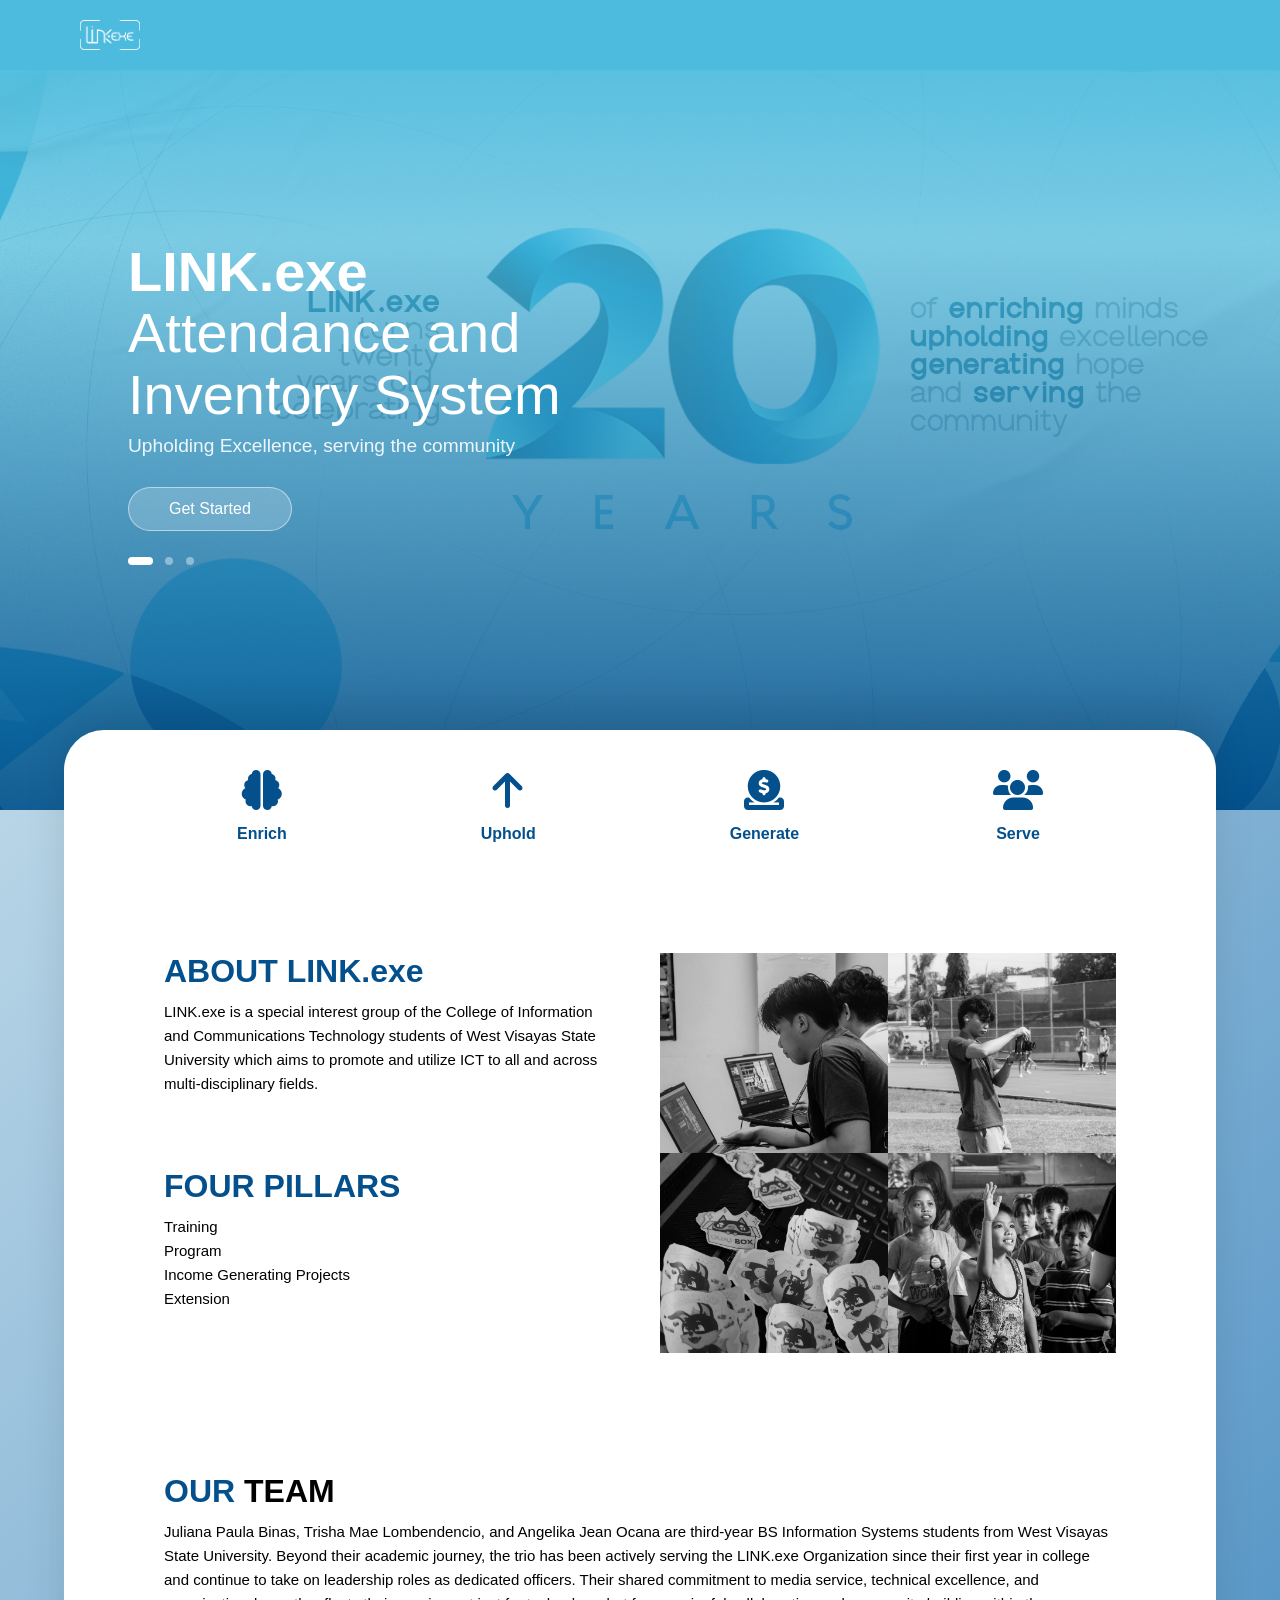
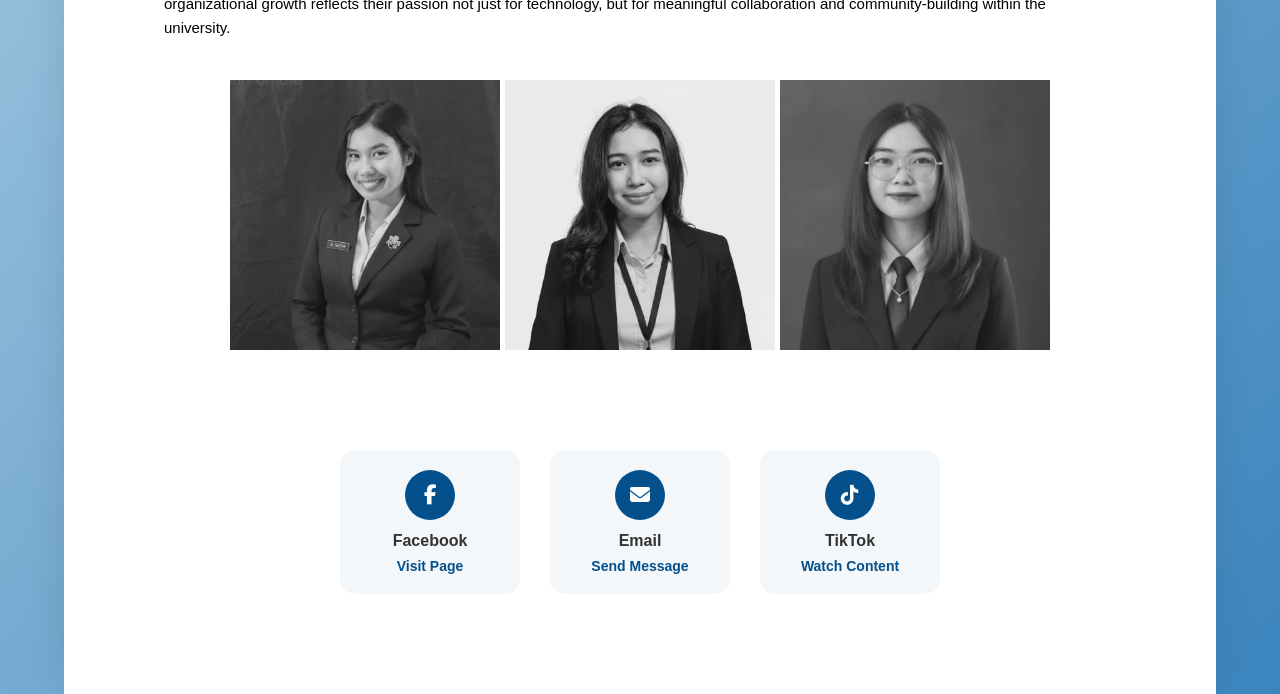
<file: landing.html>
<!DOCTYPE html>
<html lang="en">
<head>
    <meta charset="UTF-8">
    <meta name="viewport" content="width=device-width, initial-scale=1.0">
    <title>LINK.exe Web System</title>
    <link rel="stylesheet" href="index.css">
    <link rel="stylesheet" href="https://cdnjs.cloudflare.com/ajax/libs/font-awesome/6.5.0/css/all.min.css">
</head>

<body>
    <div>
        <nav class="nav-bar">
            <div class="nav-links">
                <div class="logo"></div>
            </div>
        </nav>

        <section class="hero-slider">
            <div class="slide-container">
                <div class="slide active" style="background-image: url('Images/LINK20.jpg')"></div>
                <div class="slide" style="background-image: url('Images/TRAINING.jpg')"></div>
                <div class="slide" style="background-image: url('Images/BIGBANG.jpg')"></div>
            </div>

            <div class="gradient-overlay"></div>

            <div class="hero-content">
                <h1>LINK.exe <br> <span>Attendance and <br> Inventory System</span></h1>
                <p>Upholding Excellence, serving the community</p>
                <a href="login.html" class="btn-get-started">Get Started</a>

                <div class="dots-container">
                    <span class="dot active"></span>
                    <span class="dot"></span>
                    <span class="dot"></span>
                </div>
            </div>
        </section>
    </div>

    <footer class="overlapping-footer">
        <div class="pillars-container">
            <div class="pillar-item">
                <i class="fa-solid fa-brain"></i>
                <p>Enrich</p>
            </div>
            <div class="pillar-item">
                <i class="fa-solid fa-arrow-up"></i>
                <p>Uphold</p>
            </div>
            <div class="pillar-item">
                <i class="fa-solid fa-circle-dollar-to-slot"></i>
                <p>Generate</p>
            </div>
            <div class="pillar-item">
                <i class="fa-solid fa-users"></i>
                <p>Serve</p>
            </div>
        </div>

        <section class="about-link">
            <div class="left-box">
                <h2>ABOUT LINK.exe</h2>
                <p>
                    LINK.exe is a special interest group of the College of Information and Communications
                    Technology students of West Visayas State University which aims to promote and utilize
                    ICT to all and across multi-disciplinary fields.
                </p>
                <br> <br>
                <br> <br>
                <h2>FOUR PILLARS</h2>
                <p class="pillar-link" data-target="enrich">Training</p>
                <p class="pillar-link" data-target="uphold">Program</p>
                <p class="pillar-link" data-target="generate">Income Generating Projects</p>
                <p class="pillar-link" data-target="serve">Extension</p>
            </div>

            <div class="pillars-grid">
                <div class="pillar-card" id="enrich">
                    <img src="Images/Enrich.jpg" alt="Enrich">
                    <div class="overlay">
                        <h3>TRAINING</h3>
                        <p>Enriching Minds</p>
                    </div>
                </div>

                <div class="pillar-card" id="uphold">
                    <img src="Images/Uphold.jpg" alt="Uphold">
                    <div class="overlay">
                        <h3>PROGRAM</h3>
                        <p>Upholding Excellence</p>
                    </div>
                </div>

                <div class="pillar-card" id="generate">
                    <img src="Images/IGP.jpg" alt="Generate">
                    <div class="overlay">
                        <h3>IGP</h3>
                        <p>Generating Hope</p>
                    </div>
                </div>

                <div class="pillar-card" id="serve">
                    <img src="Images/Extension.jpg" alt="Serve">
                    <div class="overlay">
                        <h3>EXTENSION</h3>
                        <p>Serving Community</p>
                    </div>
                </div>
            </div>
        </section>

        <section class="team-section">
            <div class="team-header">
                <h2><span>OUR</span> TEAM</h2>
                <p>Juliana Paula Binas, Trisha Mae Lombendencio, and Angelika Jean Ocana are third-year BS Information Systems students from West Visayas State University. Beyond their academic journey, the trio has been actively serving the LINK.exe Organization since their first year in college and continue to take on leadership roles as dedicated officers. Their shared commitment to media service, technical excellence, and organizational growth reflects their passion not just for technology, but for meaningful collaboration and community-building within the university.</p>
            </div>

            <div class="team-wrapper">
                <div class="team-card">
                    <img src="Images/Juliana.jpg" alt="Team Member 1">
                    <div class="info">
                        <h3>JULIANA PAULA</h3>
                        <p>T. Binas</p>
                    </div>
                </div>

                <div class="team-card">
                    <img src="Images/Trisha.jpg" alt="Team Member 2">
                    <div class="info">
                        <h3>TRISHA MAE</h3>
                        <p>C. Lombendencio</p>
                    </div>
                </div>

                <div class="team-card">
                    <img src="Images/Angelika.jpg" alt="Team Member 3">
                    <div class="info">
                        <h3>ANGELIKA JEAN</h3>
                        <p>J. Ocana</p>
                    </div>
                </div>
            </div>
        </section>

        <div class="contact">
            <div class="social-grid">
                <div class="social-card">
                    <div class="icon-circle"><i class="fa-brands fa-facebook-f"></i></div>
                    <h4>Facebook</h4>
                    <a href="https://www.facebook.com/linkexeofficial" target="_blank">Visit Page</a>
                </div>

                <div class="social-card">
                    <div class="icon-circle"><i class="fa-solid fa-envelope"></i></div>
                    <h4>Email</h4>
                    <a href="mailto:link.exe@wvsu.edu.ph" target="_blank">Send Message</a>
                </div>

                <div class="social-card">
                    <div class="icon-circle"><i class="fa-brands fa-tiktok"></i></div>
                    <h4>TikTok</h4>
                    <a href="https://tiktok.com/@linkexeofficial" target="_blank">Watch Content</a>
                </div>
            </div>
        </div>

        <button id="backToTop">
            <i class="fa-solid fa-angles-up"></i>
        </button>
    </footer>
    <script src="index.js"></script>
</body>
</html>
</file>
<file: index.css>
* {
    margin: 0;
    padding: 0;
    box-sizing: border-box;
}

body {
    font-family: 'Segoe UI', Tahoma, Geneva, Verdana, sans-serif;
    background: linear-gradient(135deg, #DDEDF2 0%, #3b84be 100%);
    min-height: 100vh;
    overflow-x: hidden;
}

.container {
    max-width: 1400px;
    margin: 0 auto;
}

/* Navigation Bar */
.nav-bar {
    display: flex;
    justify-content: space-between;
    align-items: center;
    position: fixed;
    z-index: 1000;
    background-color: #4cbbde;
    top: 0;
    left: 0;
    right: 0;
    gap: 16px;
    padding: 0 20px;
    height: 70px;
}

.logo {
    width: 60px;
    height: 60px;
    background-image: url('Images/LINK.exe\ Logo_Secondary\ White.png');
    background-size: contain;
    background-repeat: no-repeat;
    background-position: center;
    margin-left: 60px;
}

.nav-links {
    display: flex;
    align-items: center;
    gap: 40px;
    flex: 1;
}

.nav-links ul {
    display: flex;
    justify-content: center;
    flex: 1;
    list-style: none;
}

.nav-links ul li a {
    color: #ffffff;
    padding: 10px 18px;
    text-decoration: none;
    font-weight: 600;
    font-size: 0.95em;
    display: inline-block;
    border-radius: 50px;
    transition: 0.3s;
}

.nav-links a:hover {
    background: #ffffff;
    color: #06c6df;
}

.nav-links a.active {
    background: #03508c;
    color: #fff;
}

.logout-btn {
    background: none;
    border: none;
    color: #ffffff;
    font-weight: 600;
    font-size: 0.95em;
    padding: 10px 18px;
    cursor: pointer;
    margin-right: 30px;
    border-radius: 50px;
    transition: 0.3s;
}

.logout-btn:hover {
    background: #ffffff;
    color: #06c6df;
}

.logout-btn i {
    margin-right: 6px;
}

/* Images */
.hero-slider {
    position: relative;
    width: 100%;
    height: 90vh;
    overflow: hidden;
    color: white;
}

.slide {
    position: absolute;
    top: 0;
    left: 0;
    width: 100%;
    height: 100%;
    background-size: cover;
    background-position: center;
    opacity: 0;
    transition: opacity 1s ease-in-out;
}

.slide.active {
    opacity: 1;
}

.gradient-overlay {
    position: absolute;
    top: 0;
    left: 0;
    width: 100%;
    height: 100%;
    background: linear-gradient(180deg,
            rgb(76, 188, 222) 0%,
            rgba(76, 187, 222, 0.7) 30%,
            rgba(3, 80, 140, 0.9) 100%);
    z-index: 1;
}

.hero-content {
    position: relative;
    z-index: 2;
    display: flex;
    flex-direction: column;
    justify-content: center;
    height: 100%;
    padding-left: 10%;
}

.hero-content h1 {
    font-size: 3.5rem;
    line-height: 1.1;
    margin-bottom: 10px;
    color: white;
}

.hero-content h1 span {
    font-weight: 300;
}

.hero-content p {
    font-size: 1.2rem;
    margin-bottom: 30px;
    opacity: 0.9;
}

.btn-get-started {
    display: inline-block;
    width: fit-content;
    padding: 12px 40px;
    background: rgba(255, 255, 255, 0.2);
    border: 1px solid rgba(255, 255, 255, 0.5);
    color: white;
    text-decoration: none;
    border-radius: 50px;
    backdrop-filter: blur(10px);
    transition: 0.3s;
}

.btn-get-started:hover {
    background: white;
    color: #0e3a69;
}

.dots-container {
    margin-top: 20px;
}

.dot {
    height: 8px;
    width: 8px;
    background-color: rgba(255, 255, 255, 0.4);
    border-radius: 50%;
    display: inline-block;
    margin-right: 8px;
    transition: 0.3s;
}

.dot.active {
    width: 25px;
    border-radius: 10px;
    background-color: white;
}

.overlapping-footer {
    position: relative;
    z-index: 10;
    margin-top: -80px;
    margin-left: 5%;
    margin-right: 5%;
    background: #ffffff !important;
    opacity: 1 !important;
    border-top-left-radius: 40px;
    border-top-right-radius: 40px;
    padding: 40px 40px;
    box-shadow: 0 -20px 40px rgba(0, 0, 0, 0.1);
}

.pillars-container {
    display: flex;
    justify-content: space-around;
    align-items: center;
    max-width: 1000px;
    margin: 0 auto 50px auto;
}

.pillar-item {
    text-align: center;
    color: #03508C;
}

.pillar-item i {
    font-size: 40px;
    margin-bottom: 15px;
    display: block;
}

.pillar-item p {
    font-weight: 600;
    font-size: 16px;
}

/* About */
.about-link {
    display: grid;
    grid-template-columns: 1fr 1fr;
    padding: 60px;
    font-family: Arial, sans-serif;
    gap: 40px;
}

.left-box h2 {
    font-size: 32px;
    margin-bottom: 10px;
    color: #03508C;
}

.left-box p {
    font-size: 15px;
    line-height: 1.6;
    font-weight: normal;
}

.pillar-link {
    cursor: pointer;
    transition: 0.2s;
}

.pillar-link:hover,
.pillar-link.active {
    color: #9FDCE0;
    font-weight: 600;
}

.pillars-grid {
    display: grid;
    grid-template-columns: 1fr 1fr;
    gap: 0;
}

.pillar-card {
    position: relative;
    width: 100%;
    height: 200px;
    overflow: hidden;
    cursor: pointer;
}

.pillar-card img {
    width: 100%;
    height: 100%;
    object-fit: cover;
    transition: 0.3s;
    filter: grayscale(100%);
}

.pillar-card:hover img {
    filter: grayscale(0%);
    transform: scale(1.05);
}

.pillar-card .overlay {
    position: absolute;
    top: 50%;
    left: 50%;
    width: 90%;
    height: 90%;
    transform: translate(-50%, -50%);
    background: rgba(159, 220, 224, 0.85);
    display: flex;
    justify-content: center;
    align-items: center;
    flex-direction: column;
    opacity: 0;
    transition: 0.3s;
    color: #000;
    text-align: center;
}

.pillar-card.active .overlay,
.pillar-card:hover .overlay {
    opacity: 1;
}

.overlay h3 {
    font-size: 18px;
    margin: 0;
}

.overlay p {
    font-size: 12px;
    opacity: 0.8;
    margin-top: 5px;
}

/* Our Team */
.team-section {
    color: #000;
    padding: 60px;
    font-family: Arial, sans-serif;
}

.team-header h2 {
    font-size: 32px;
    margin-bottom: 10px;
}

.team-header h2 span {
    color: #03508C;
}

.team-header p {
    font-size: 15px;
    line-height: 1.6;
    font-weight: normal;
}

.team-wrapper {
    display: flex;
    margin-top: 40px;
    gap: 5px;
    justify-content: center;
}

.team-card {
    position: relative;
    width: 270px;
    height: 270px;
    overflow: hidden;
    cursor: pointer;
}

.team-card img {
    width: 100%;
    height: 100%;
    object-fit: cover;
    filter: grayscale(100%);
    transition: 0.3s ease;
}

.team-card:hover img {
    filter: grayscale(0%);
    transform: scale(1.05);
}

.team-card .info {
    position: absolute;
    top: 50%;
    left: 50%;
    width: 90%;
    height: 90%;
    transform: translate(-50%, -50%);
    background: rgba(159, 220, 224, 0.8);
    display: flex;
    flex-direction: column;
    justify-content: center;
    align-items: center;
    text-align: center;
    opacity: 0;
    transition: 0.3s ease;
    color: #000;
}

.team-card:hover .info {
    opacity: 1;
}

.info h3 {
    font-size: 18px;
    margin: 0;
}

.info p {
    font-size: 12px;
    opacity: 0.9;
    margin-top: 5px;
}

/* Socials */
.contact {
    text-align: center;
    margin-top: 40px;
    margin-bottom: 60px;
}

.social-grid {
    display: flex;
    justify-content: center;
    gap: 30px;
    margin-top: 40px;
    flex-wrap: wrap;
}

.social-card {
    display: flex;
    flex-direction: column;
    align-items: center;
    background: #f4f7f9;
    padding: 20px;
    border-radius: 15px;
    width: 180px;
    transition: 0.3s ease;
}

.social-card:hover {
    transform: translateY(-5px);
    box-shadow: 0 10px 20px rgba(0, 0, 0, 0.1);
}

.icon-circle {
    width: 50px;
    height: 50px;
    display: flex;
    justify-content: center;
    align-items: center;
    border-radius: 50%;
    background: #03508C;
    color: #ffffff;
    font-size: 20px;
    margin-bottom: 12px;
    transition: 0.3s ease;
}

.social-card:hover .icon-circle {
    background: #9FDCE0;
    color: #03508C;
}

.social-card h4 {
    margin-bottom: 8px;
    color: #333;
}

.social-card a {
    text-decoration: none;
    color: #03508C;
    font-size: 14px;
    font-weight: 600;
}

/* Back to Top Button */
#backToTop {
    position: fixed;
    bottom: 30px;
    right: 30px;
    background-color: #03508C;
    color: #ffffff;
    border: none;
    border-radius: 50%;
    width: 45px;
    height: 45px;
    font-size: 18px;
    cursor: pointer;
    display: none;
    align-items: center;
    justify-content: center;
    box-shadow: 0 4px 10px rgba(0, 0, 0, 0.2);
    transition: opacity 0.3s ease, transform 0.3s ease;
    z-index: 1000;
}

#backToTop:hover {
    background-color: #ddedf2;
    transform: scale(1.1);
    color: black;
}

@media (max-width: 768px) {
    .nav-bar {
        padding: 10px 15px;
        flex-wrap: wrap;
    }

    .hero-content h1 {
        font-size: 1.5em;
    }

    footer {
        flex-direction: column;
        text-align: center;
        padding: 40px 30px;
    }
}
</file>
